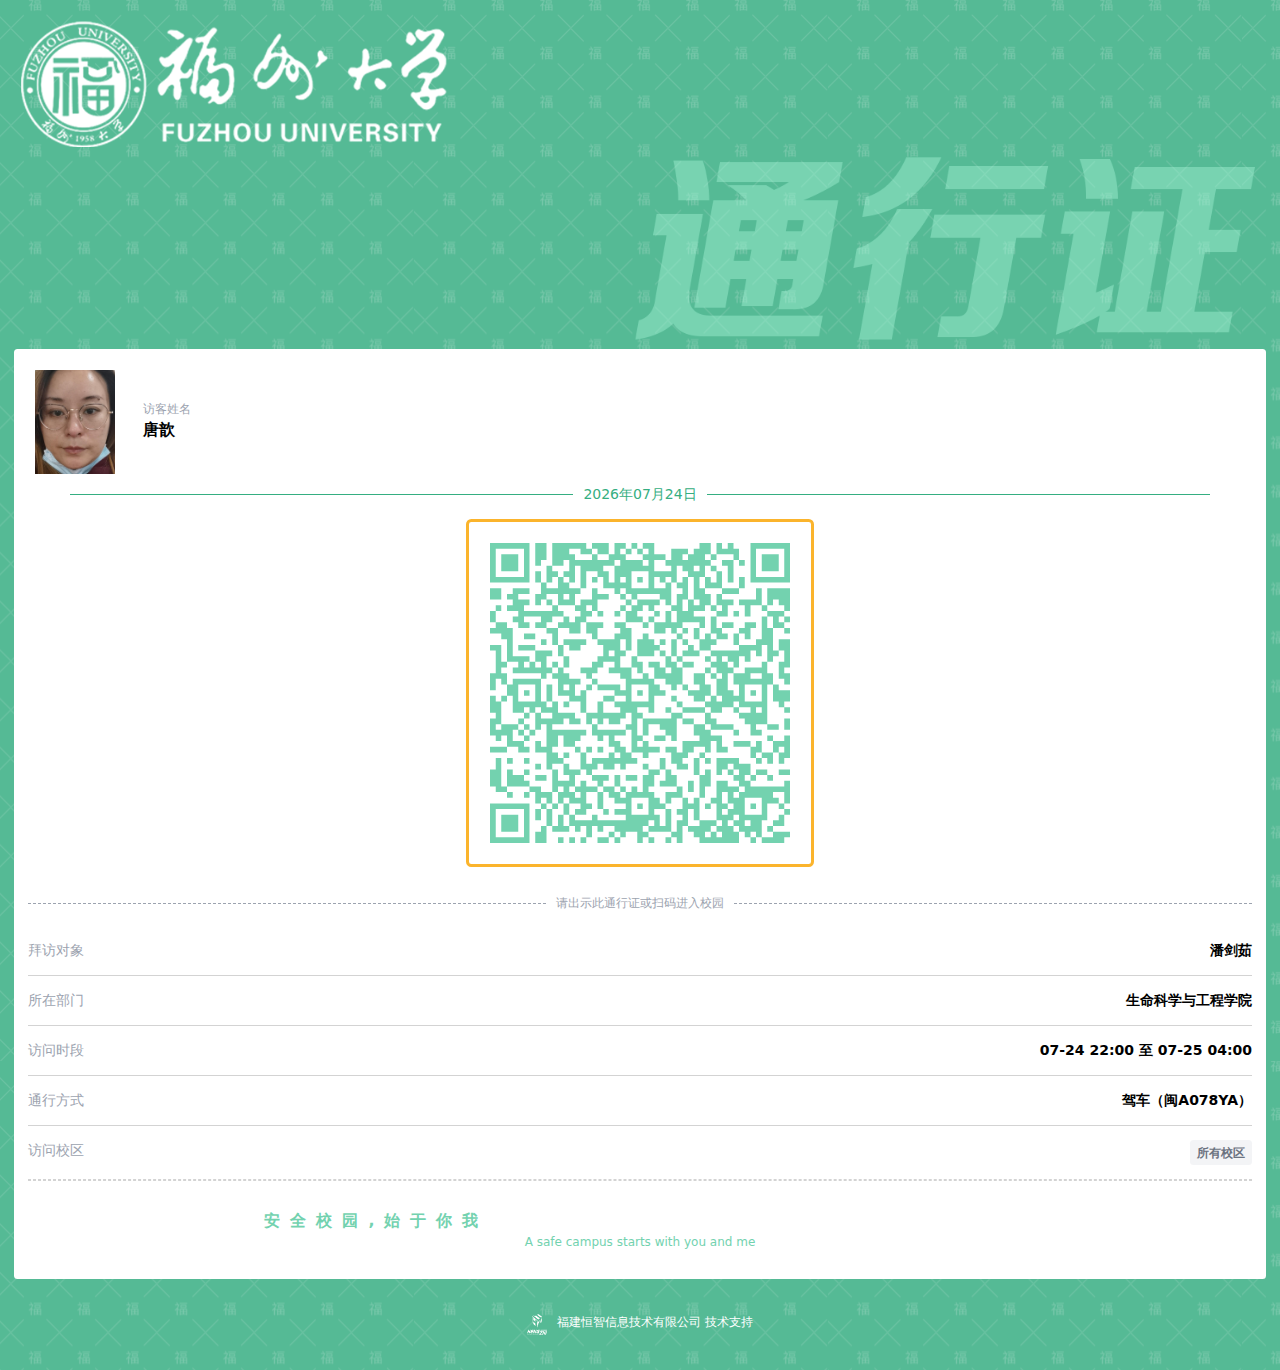
<file: fzdx/index.html>
<!DOCTYPE html>
<html>
  <head>
    <meta charset="UTF-8" />
    <meta name="viewport" content="width=device-width, initial-scale=1.0" />
    <script src="./dayjs.min.js"></script>
    <script src="./dayjs-plugin-utc.min.js"></script>
    <script src="./dayjs-plugin-timezone.min.js"></script>
    <script>
    //   tailwind.config = {
    //     theme: {
    //       extend: {
    //         colors: {
    //           primary: "#35ae81",
    //           pass: "#73d2af",
    //           frame: "#fbb42c",
    //         },
    //       },
    //     },
    //   };
    </script>
    <title>访客通行证</title>
    <link rel="stylesheet" href="./style.css">
    <style>
      html,
      body {
        font-size: 14px;
      }
      .datetime {
        display: flex;
        flex-direction: row;
      }
      .datetime:before,
      .datetime:after {
        content: "";
        flex: 1 1;
        border-bottom: 1px solid;
        margin: auto;
      }
      .datetime-dashed:before,
      .datetime-dashed:after {
        border-bottom: 1px dashed;
      }
      .datetime:before {
        margin-right: 10px;
      }
      .datetime:after {
        margin-left: 10px;
      }
    </style>
    
  </head>
  <body class="w-screen h-screen" style="background-image: url(./green_bg.png)">
    <img src="./fzu_logo.png" alt="fuzhou daxue" class="w-1/3 pt-6 pl-6" />

    <img src="./pass_img.png" alt="tongxingzheng" class="w-1/2 ml-auto px-4" />

    <div class="bg-white rounded mx-4">
      <!-- photo -->
      <div class="flex items-center px-6 pt-6">
        <div class="w-[80px] h-[104px] overflow-hidden">
          <img
            src="./avatar.jpeg"
            alt="photo"
            class="scale-125 -translate-y-2.5"
          />
        </div>
        <div class="p-8">
          <div class="text-sm text-gray-400">访客姓名</div>
          <div class="font-bold text-lg mt-1">唐歆</div>
        </div>
      </div>
      <!-- timestamp -->
      <div class="clock text-primary text-lg font-bold text-center mb-2" style="font-size: 22px;margin-top: 10px;letter-spacing:3px"></div>
      <div class="datetime px-16 text-primary" id="today"></div>
      <div class="mt-4 flex items-center px-16">
        <div
          class="p-6 rounded-md mx-auto flex items-center" style="border:3px solid #fbb42c"
        >
          <img src="./pass_qrcode.png" alt="" />
        </div>
      </div>
      <div
        class="datetime datetime-dashed px-4 text-gray-400 text-[11.5px] mt-8"
      >
        请出示此通行证或扫码进入校园
      </div>
      <div class="grid grid-cols-1 divide-y px-4 mt-4">
        <div class="flex justify-between py-4" style="border-bottom: 1px solid lightgray">
          <div class="text-gray-400">拜访对象</div>
          <div class="font-bold">潘剑茹</div>
        </div>
        <div class="flex justify-between py-4" style="border-bottom: 1px solid lightgray">
          <div class="text-gray-400">所在部门</div>
          <div class="font-bold">生命科学与工程学院</div>
        </div>
        <div class="flex justify-between py-4" style="border-bottom: 1px solid lightgray">
          <div class="text-gray-400">访问时段</div>
          <div class="font-bold">
            <span id="start"></span> 至 <span id="end"></span>
          </div>
        </div>
        <div class="flex justify-between py-4" style="border-bottom: 1px solid lightgray">
          <div class="text-gray-400">通行方式</div>
          <div class="font-bold">驾车（闽A078YA）</div>
        </div>
        <div class="flex justify-between py-4">
          <div class="text-gray-400">访问校区</div>
          <div
            class="text-gray-500 border border-gray-200 rounded py-1 px-2 text-[12px] font-bold bg-gray-100"
          >
            所有校区
          </div>
        </div>
      </div>
      <div class="mx-4" style="border:1px dashed lightgray"></div>
      <div class="text-pass py-8 flex flex-col items-center">
        <div
          class="text-[16px] w-3/5 font-bold"
          style="font-size: 16px;
    white-space: nowrap;
    letter-spacing: 10px;"
        >
          安全校园,始于你我
        </div>
        <div class="text-center text-[12px]">
          A safe campus starts with you and me
        </div>
      </div>
    </div>
    <!-- company support -->
    <div class="text-sm py-10 flex justify-center">
      <img src="./hengzhi_logo.png" alt="" class="h-6" />
      <span class="text-white ml-3">福建恒智信息技术有限公司 技术支持</span>
    </div>
    <script>
      function clock() {
        // We create a new Date object and assign it to a variable called "time".
        var time = new Date(),
          // Access the "getHours" method on the Date object with the dot accessor.
          hours = time.getHours(),
          // Access the "getMinutes" method with the dot accessor.
          minutes = time.getMinutes(),
          seconds = time.getSeconds(),
          offset = time.getTimezoneOffset() / 60;

        hours = (hours + offset + 8) % 24;

        document.querySelectorAll(".clock")[0].innerHTML =
          harold(hours) + " : " + harold(minutes) + " : " + harold(seconds);

        function harold(standIn) {
          if (standIn < 10) {
            standIn = "0" + standIn;
          }
          return standIn;
        }
      }
      setInterval(clock, 1000);

      dayjs.extend(window.dayjs_plugin_utc);
      dayjs.extend(window.dayjs_plugin_timezone);

      document.getElementById("today").innerHTML = dayjs()
        .tz("Asia/Shanghai")
        .format("YYYY年MM月DD日");

      const params = new URLSearchParams(window.location.search);

      let start = dayjs().tz("Asia/Shanghai").format("MM-DD HH:00");

      let end = dayjs()
        .tz("Asia/Shanghai")
        .add(6, "hour")
        .format("MM-DD HH:00");

      document.getElementById("start").innerText = start;

      document.getElementById("end").innerText = end;
    </script>
  </body>
</html>
</file>
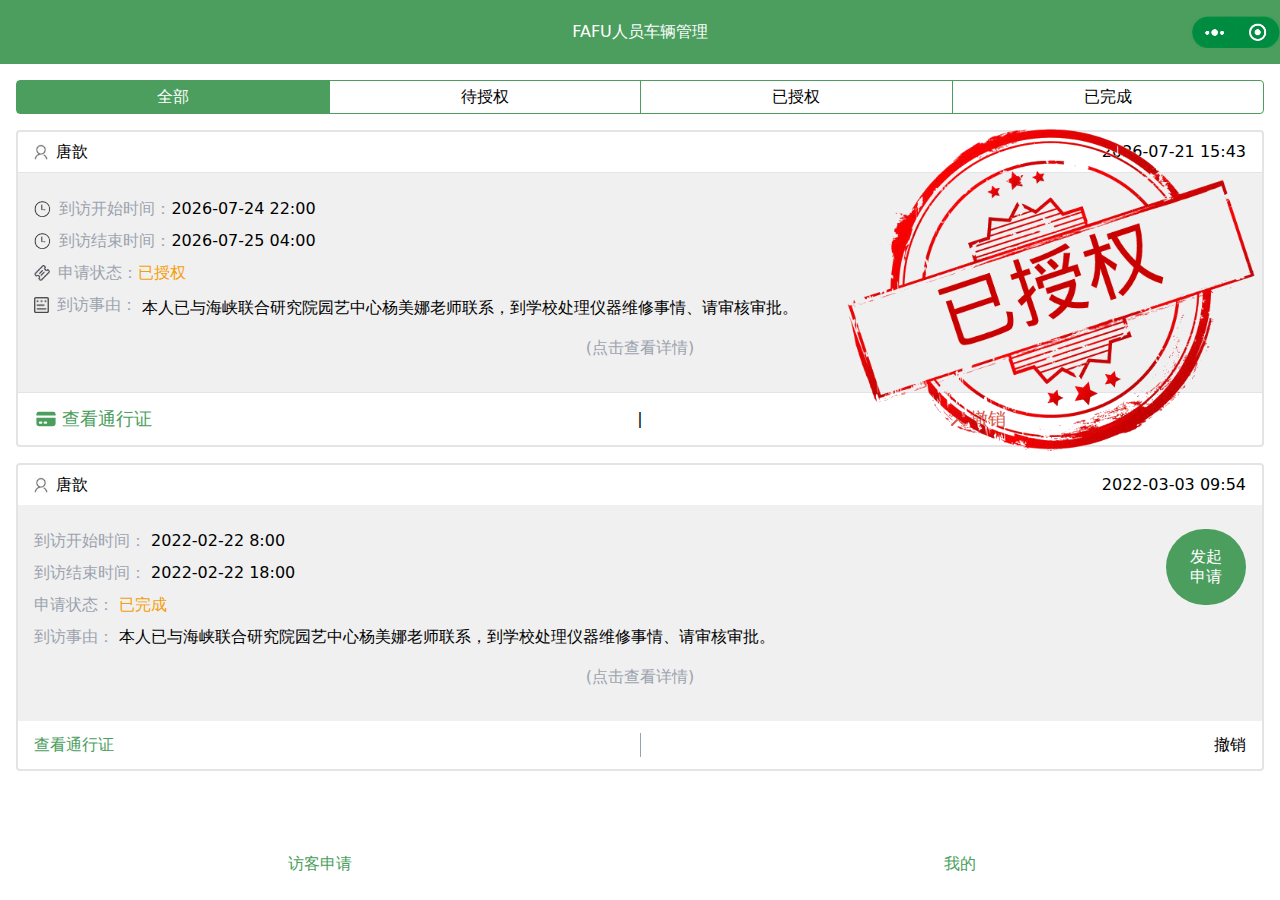
<file: nonglin/index.html>
<!doctype html>
<html>

<head>
  <meta charset="UTF-8">
  <meta name="viewport" content="width=device-width, initial-scale=1.0">
  <link href="build.css" rel="stylesheet">
  <script src="dayjs.min.js"></script>
  <script src="dayjs-plugin-utc.min.js"></script>
  <script src="dayjs-plugin-timezone.min.js"></script>
</head>

<body>
  <div class="min-h-screen">
    <div class="bg-pass-green py-5 text-white text-center relative">
      <span class="flex-grow">
        FAFU人员车辆管理
      </span>
      <img src="img/close.png" alt="top" class="h-8 absolute right-0 top-1/2 -translate-y-1/2">
    </div>
    <div class="slider">
      <div class="imgs">
        <div class="img" style="left: 0;"></div>
        <div class="img"></div>
        <div class="img"></div>
      </div>
      <div class="dots"></div>
    </div>
    <div class="p-4">
      <div class="flex justify-around rounded divide-x divide-pass-green border border-pass-green mb-4">
        <span class="w-1/4 py-1 text-center bg-pass-green text-white">全部</span>
        <span class="w-1/4 py-1 text-center">待授权</span>
        <span class="w-1/4 py-1 text-center">已授权</span>
        <span class="w-1/4 py-1 text-center">已完成</span>
      </div>
      <div class="border-2 border-zinc-200 rounded my-4 relative">
        <img src="img/yishouquan.png" alt="" class="absolute w-1/3 right-0 top-1/2 -translate-y-1/2 -z-0" />
        <div class="flex justify-between py-2 px-4">
          <div class="flex items-center"><img src="img/user.png" alt="" class="h-4 mr-2"><span>唐歆</span></div>
          <div id="apply-datetime"></div>
        </div>
        <div class="flex flex-col bg-pass-gray px-4 py-6 space-y-2 border-y border-zinc-200 z-10">
          <div class="flex items-center">
            <img src="img/clock.png" alt="" class="h-4 mr-2"><span class="text-gray-400">到访开始时间：</span>
            <span id="start">

            </span>
          </div>
          <div class="flex items-center">
            <img src="img/clock.png" alt="" class="h-4 mr-2"><span class="text-gray-400">到访结束时间：</span>
            <span id="end">

            </span>
          </div>
          <div class="flex items-center">
            <img src="img/dangan.png" alt="" class="h-4 mr-2"><span class="text-gray-400">申请状态：</span>
            <span class="text-amber-500">已授权</span>
          </div>

          <div>
            <div class="inline-flex items-center">
              <img src="img/shiyou.png" alt="" class="h-4 mr-2"><span class="text-gray-400">到访事由：</span>
            </div>
            <span>本人已与海峡联合研究院园艺中心杨美娜老师联系，到学校处理仪器维修事情、请审核审批。</span>
          </div>

          <a href="chakan.html" class="self-center text-gray-400 py-2">(点击查看详情)</a>
        </div>
        <div class="flex justify-between items-center my-3 px-4">
          <div class="w-1/2 text-pass-green flex items-center">
            <svg xmlns="http://www.w3.org/2000/svg" class="h-6 w-6 mr-1" viewBox="0 0 20 20" fill="currentColor">
              <path d="M4 4a2 2 0 00-2 2v1h16V6a2 2 0 00-2-2H4z" />
              <path fill-rule="evenodd"
                d="M18 9H2v5a2 2 0 002 2h12a2 2 0 002-2V9zM4 13a1 1 0 011-1h1a1 1 0 110 2H5a1 1 0 01-1-1zm5-1a1 1 0 100 2h1a1 1 0 100-2H9z"
                clip-rule="evenodd" />
            </svg>
            <a href="chakan.html" class="text-lg">查看通行证</a>
          </div>
          <div>|</div>
          <div class="w-1/2 flex justify-center items-center text-pass-red pl-16">
            <svg xmlns="http://www.w3.org/2000/svg" class="h-6 w-6" fill="none" viewBox="0 0 24 24"
              stroke="currentColor" stroke-width="2">
              <path stroke-linecap="round" stroke-linejoin="round" d="M6 18L18 6M6 6l12 12" />
            </svg>
            <span class="text-lg">撤销</span>
          </div>
        </div>
      </div>

      <div class="border-2 border-zinc-200 rounded my-4 relative">
        <span class="flex flex-col -space-y-1 bg-pass-green text-white py-4 px-6 rounded-full absolute right-4 top-16">
          <span>发起</span>
          <span>申请</span>
        </span>
        <div class="flex justify-between py-2 px-4">
          <div class="flex items-center"><img src="img/user.png" alt="" class="h-4 mr-2"><span>唐歆</span></div>
          <div>2022-03-03 09:54</div>
        </div>
        <div class="flex flex-col bg-pass-gray px-4 py-6 space-y-2">
          <div><span class="text-gray-400">到访开始时间：</span> 2022-02-22 8:00</div>
          <div><span class="text-gray-400">到访结束时间：</span> 2022-02-22 18:00</div>
          <div><span class="text-gray-400">申请状态：</span> <span class="text-amber-500">已完成</span></div>
          <div><span class="text-gray-400">到访事由：</span> 本人已与海峡联合研究院园艺中心杨美娜老师联系，到学校处理仪器维修事情、请审核审批。</div>
          <div class="self-center text-gray-400 py-2">(点击查看详情)</div>
        </div>
        <div class="flex justify-between my-3 px-4 divide-x divide-slate-400">
          <div class="w-1/2 text-pass-green">查看通行证</div>
          <div class="w-1/2 text-right">撤销</div>
        </div>
      </div>
    </div>
    <footer class="flex fixed bottom-0 w-full bg-white text-pass-green py-6">
      <div class="w-1/2 text-center">
        访客申请
      </div>
      <div class="w-1/2 text-center">
        我的
      </div>
    </footer>
  </div>
  <script>

    const sliders = document.querySelectorAll(".slider");
    // interval between switching images
    // can't be less than your animation duration in css!
    const interval = 5000;
    // if you don't want to first animation last longer than other animations  
    // set animDuration (in miliseconds) to your value of animation duration in css
    const animDuration = 600;

    for (let i = 0; i < sliders.length; ++i) {
      const slider = sliders[i];
      const dots = slider.querySelector(".dots");
      const sliderImgs = slider.querySelectorAll(".img");

      let currImg = 0;
      let prevImg = sliderImgs.length - 1;
      let intrvl;
      let timeout;

      // Creates dots and add listeners to them
      for (let i = 0; i < sliderImgs.length; ++i) {
        const dot = document.createElement("div");
        dot.classList.add("dot");
        dots.appendChild(dot);
        dot.addEventListener("click", dotClick.bind(null, i), false);
      }

      const allDots = dots.querySelectorAll(".dot");
      allDots[0].classList.add("active-dot");

      sliderImgs[0].style.left = "0";
      timeout = setTimeout(() => {
        animateSlider();
        sliderImgs[0].style.left = "";
        intrvl = setInterval(animateSlider, interval);
      }, interval - animDuration);

      /**
       * Animates images
       * @param {number} [nextImg] - index of next image to show
       * @param {boolean} [right = false] - animate to right
       */
      function animateSlider(nextImg, right) {
        if (!nextImg)
          nextImg = currImg + 1 < sliderImgs.length ? currImg + 2 : 1;

        --nextImg;
        sliderImgs[prevImg].style.animationName = "";

        if (!right) {
          sliderImgs[nextImg].style.animationName = "leftNext";
          sliderImgs[currImg].style.animationName = "leftCurr";
        }
        else {
          sliderImgs[nextImg].style.animationName = "rightNext";
          sliderImgs[currImg].style.animationName = "rightCurr";
        }

        prevImg = currImg;
        currImg = nextImg;

        currDot = allDots[currImg];
        currDot.classList.add("active-dot");
        prevDot = allDots[prevImg];
        prevDot.classList.remove("active-dot");
      }

      /**
       * Decides if animate to left or right and highlights clicked dot
       * @param {number} num - index of clicked dot
       */
      function dotClick(num) {
        if (num == currImg)
          return false;

        clearTimeout(timeout);
        clearInterval(intrvl);

        if (num > currImg)
          animateSlider(num + 1);
        else
          animateSlider(num + 1, true);

        intrvl = setInterval(animateSlider, interval);
      }
    }

    dayjs.extend(window.dayjs_plugin_utc);
    dayjs.extend(window.dayjs_plugin_timezone);

    document.getElementById("apply-datetime").innerHTML = dayjs().subtract(3, 'day')
      .tz("Asia/Shanghai")
      .format("YYYY-MM-DD 15:43");

    let start = dayjs().tz("Asia/Shanghai").format("YYYY-MM-DD HH:00");

    let end = dayjs()
      .tz("Asia/Shanghai")
      .add(6, "hour")
      .format("YYYY-MM-DD HH:00");

    document.getElementById("start").innerText = start;
    document.getElementById("end").innerText = end;

  </script>
</body>

</html>
</file>
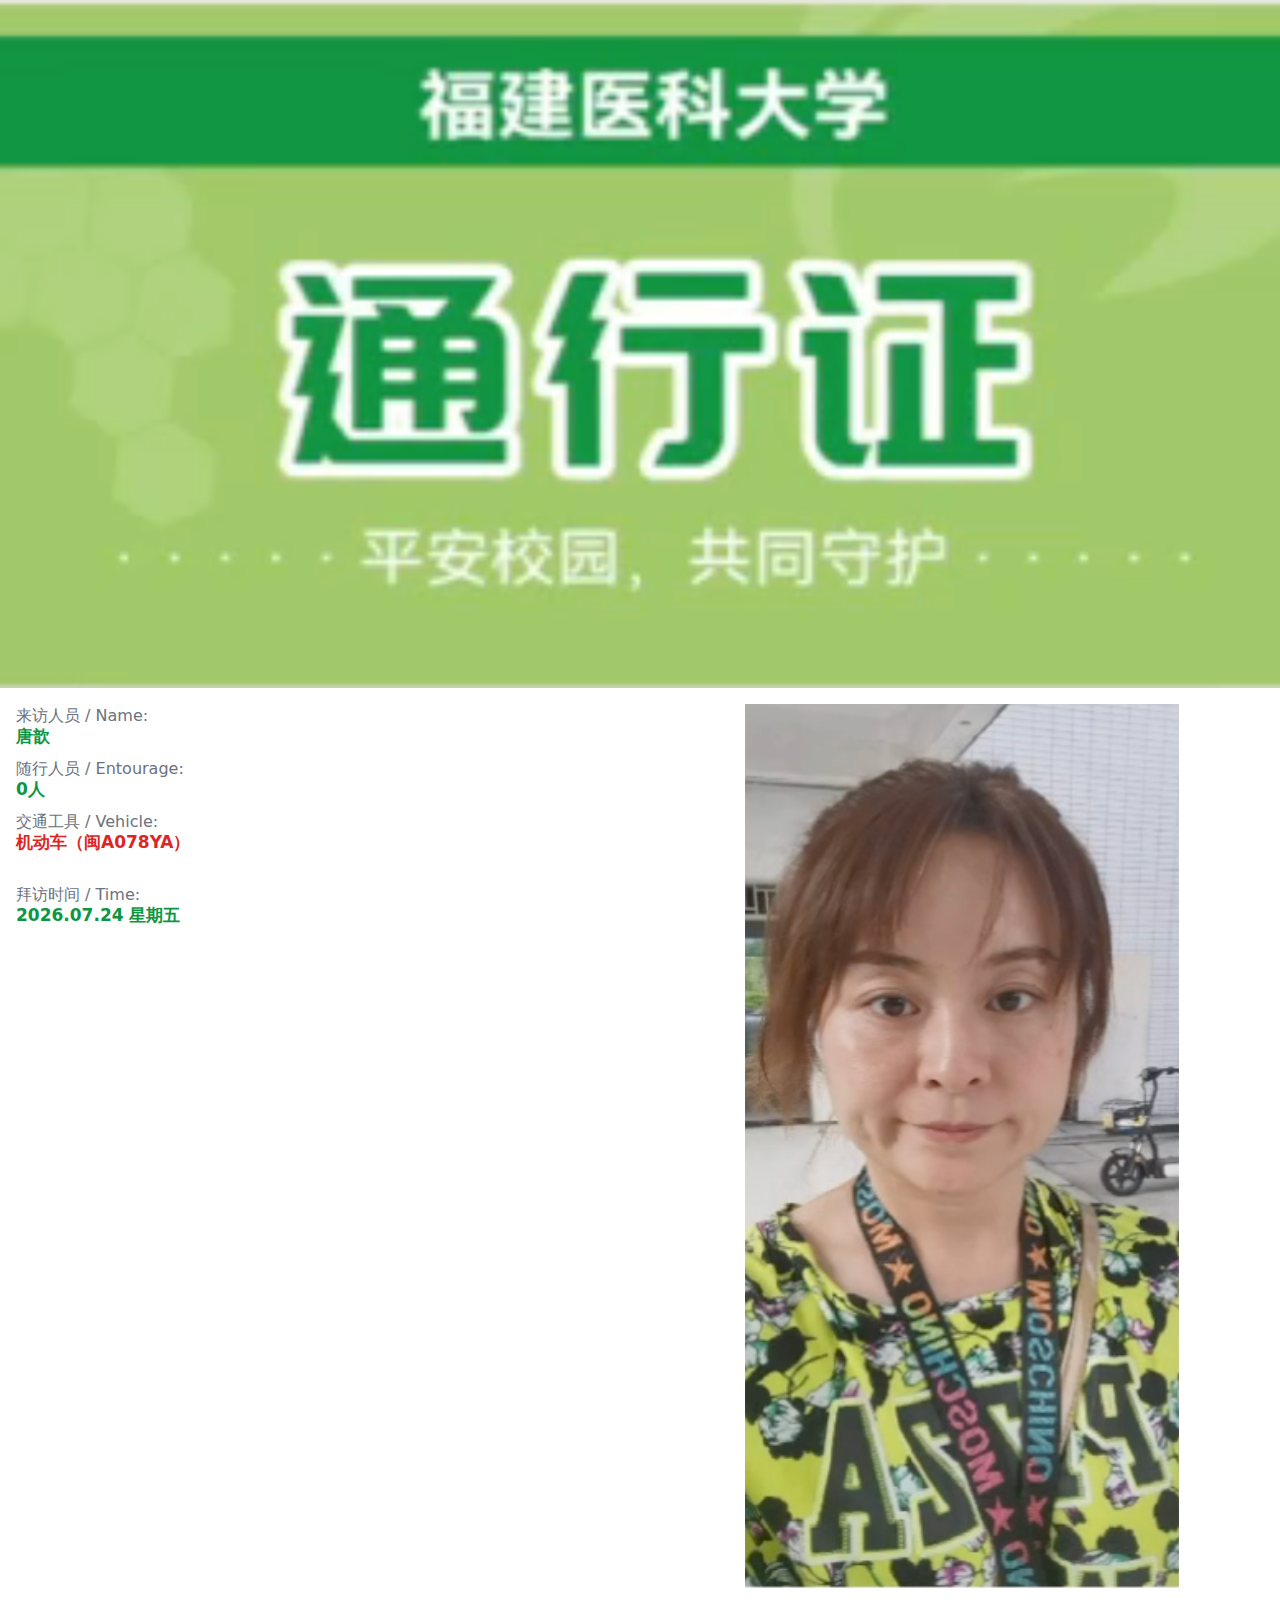
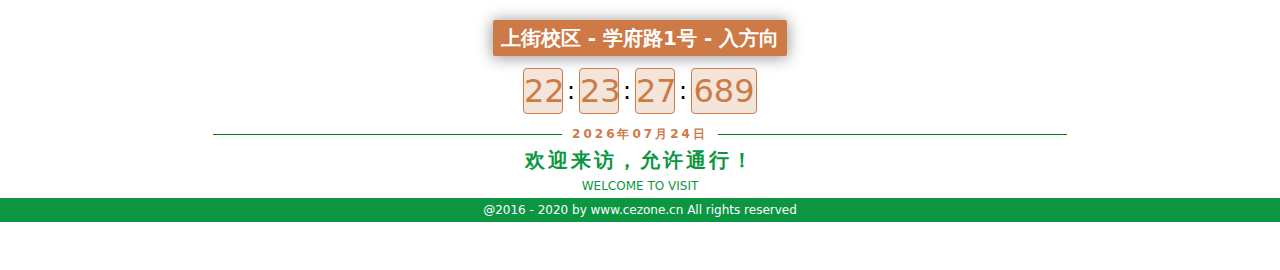
<file: yida/index.html>
<!DOCTYPE html>
<html lang="en">

<head>
    <meta charset="UTF-8">
    <meta http-equiv="X-UA-Compatible" content="IE=edge">
    <meta name="viewport" content="width=device-width, initial-scale=1.0">
    <title>访问通行证</title>
    <link rel="preconnect" href="https://fonts.googleapis.com">
    <link rel="preconnect" href="https://fonts.gstatic.com" crossorigin>
    <link href="https://fonts.googleapis.com/css2?family=Noto+Sans+SC:wght@100;300;400;500;700;900&display=swap"
        rel="stylesheet">
    <link rel="stylesheet" href="yida.css">
    <script src="dayjs.min.js"></script>
    <script src="dayjs-plugin-utc.min.js"></script>
    <script src="dayjs-plugin-timezone.min.js"></script>
</head>

<body class="font-sans">
    <div>
        <img src="img/txz-2.png" alt="" class="w-full">
        <main class="flex py-4 px-2">
            <div class="pl-2 pr-0 w-7/12 flex flex-col text-gray-500">
                <div class="space-y-3">
                    <div>
                        <div>来访人员 / Name:</div>
                        <div class="text-yida font-bold leading-none text-field">唐歆</div>
                    </div>

                    <div>
                        <div>随行人员 / Entourage:</div>
                        <div class="text-yida font-bold leading-none text-field">
                            0人
                        </div>
                    </div>

                    <div>
                        <div>交通工具 / Vehicle:</div>
                        <div class="text-red-600 font-bold leading-none text-field">
                            机动车（闽A078YA）
                        </div>
                    </div>
                </div>


                <div class="mt-8">
                    <div>拜访时间 / Time:</div>
                    <div class="leading-none text-field">
                        <span class="text-yida font-bold" id="date"></span>
                        <span class="text-yida font-bold" id="weekday"></span>
                    </div>
                </div>

            </div>
            <div class="w-5/12">
                <img src="img/touxiang.png" alt="touxiang">
            </div>
        </main>
        <footer>
            <div class="py-4 flex flex-col items-center gap-y-1">
                <div
                    class="animate-scale-slow bg-yida-orange text-white font-bold text-xl px-2 py-1 shadow-fangxiang rounded-sm">
                    上街校区 - 学府路1号 - 入方向
                </div>
                <div
                    class="text-[32px] pt-2 flex clock text-yida-orange font-medium justify-center items-center leading-snug">

                    <span class="w-10 text-center bg-[#f4e5da] rounded border border-yida-orange">
                        <span id="hour" class="inline-block w-full"></span>
                    </span>
                    <span class="text-black colin text-2xl inline-block w-4 text-center">:</span>
                    <span class="w-10 text-center bg-[#f4e5da] rounded border border-yida-orange">
                        <span id="min" class="inline-block w-full"></span>
                    </span>
                    <span class="text-black colin text-2xl inline-block w-4 text-center">:</span>
                    <span class="w-10 text-center bg-[#f4e5da] rounded border border-yida-orange">
                        <span id="sec" class="inline-block"></span>
                    </span>
                    <span class="text-black colin text-2xl inline-block w-4 text-center">:</span>
                    <span class="text-center bg-[#f4e5da] rounded border border-yida-orange">
                        <span id="milsec" class="inline-block w-16"></span>
                    </span>


                    <!-- <span class="relative w-12 text-center">
                        <span id="hour" class="inline-block w-full"></span>
                        <img src="img/clock_frame_2.png" alt="" class="absolute top-1 w-full">
                    </span>
                    <span class="text-black colin">:</span>
                    <span class="relative w-12 text-center">
                        <span id="min" class="inline-block w-full"></span>
                        <img src="img/clock_frame_2.png" alt="" class="absolute top-1 w-full">
                    </span>
                    <span class="text-black colin">:</span>
                    <span class="relative w-12 text-center">
                        <span id="sec" class="inline-block w-full"></span>
                        <img src="img/clock_frame_2.png" alt="" class="absolute top-1 w-full">
                    </span>
                    <span class="text-black colin self-center">:</span>
                    <span class="relative w-16">
                        <span id="milsec" class="inline-block w-16"></span>
                        <img src="img/clock_frame_3.png" alt="" class="absolute top-1 h-[47px] w-full">
                    </span> -->
                </div>
                <div class="text-center text-xs tracking-[3px] text-yida-orange datetime w-2/3 rounded font-black mt-2"
                    id="today">
                </div>
                <div class="text-yida text-xl font-black tracking-[3px]">欢迎来访，允许通行！</div>
                <div class="text-yida text-xs">
                    WELCOME TO VISIT
                </div>
                <div class="text-center bg-yida text-white mb-8 py-1 text-xs w-full">
                    @2016 - 2020 by www.cezone.cn All rights reserved
                </div>
            </div>

        </footer>
    </div>
    <script>
        function harold(standIn) {
            if (standIn < 10) {
                standIn = "0" + standIn;
            }
            if (standIn >= 10 && standIn < 20) {
                standIn = '<span class="ml-1.5">' + standIn + '</span>';
            }
            return standIn;
        }

        function clock() {
            // We create a new Date object and assign it to a variable called "time".
            var time = new Date(),
                // Access the "getHours" method on the Date object with the dot accessor.
                hours = time.getHours(),
                // Access the "getMinutes" method with the dot accessor.
                minutes = time.getMinutes(),
                seconds = time.getSeconds(),
                milseconds = time.getMilliseconds(),
                offset = time.getTimezoneOffset() / 60;

            hours = (hours + offset + 8) % 24;

            document.getElementById('hour').innerHTML = harold(hours);
            document.getElementById('min').innerHTML = harold(minutes);
            document.getElementById('sec').innerHTML = harold(seconds);
            document.getElementById('milsec').innerHTML = milseconds;
        }

        function getChinese(index) {
            const weekdays = [
                '星期日',
                '星期一',
                '星期二',
                '星期三',
                '星期四',
                '星期五',
                '星期六',
            ]
            return weekdays[index]
        }
        setInterval(clock, 1);

        setInterval(function () {
            document.querySelectorAll('.colin').forEach(element => {
                element.style.opacity = (element.style.opacity == '1' ? '0' : '1');
            });
        }, 600);

        dayjs.extend(window.dayjs_plugin_utc);
        dayjs.extend(window.dayjs_plugin_timezone);

        document.getElementById("today").innerHTML = dayjs()
            .tz("Asia/Shanghai")
            .format("YYYY年MM月DD日");

        let date = dayjs().tz("Asia/Shanghai").format("YYYY.MM.DD");

        let weekday = dayjs()
            .tz("Asia/Shanghai")
            .format("d");

        document.getElementById("date").innerText = date;

        document.getElementById("weekday").innerText = getChinese(weekday);
    </script>
</body>

</html>
</file>
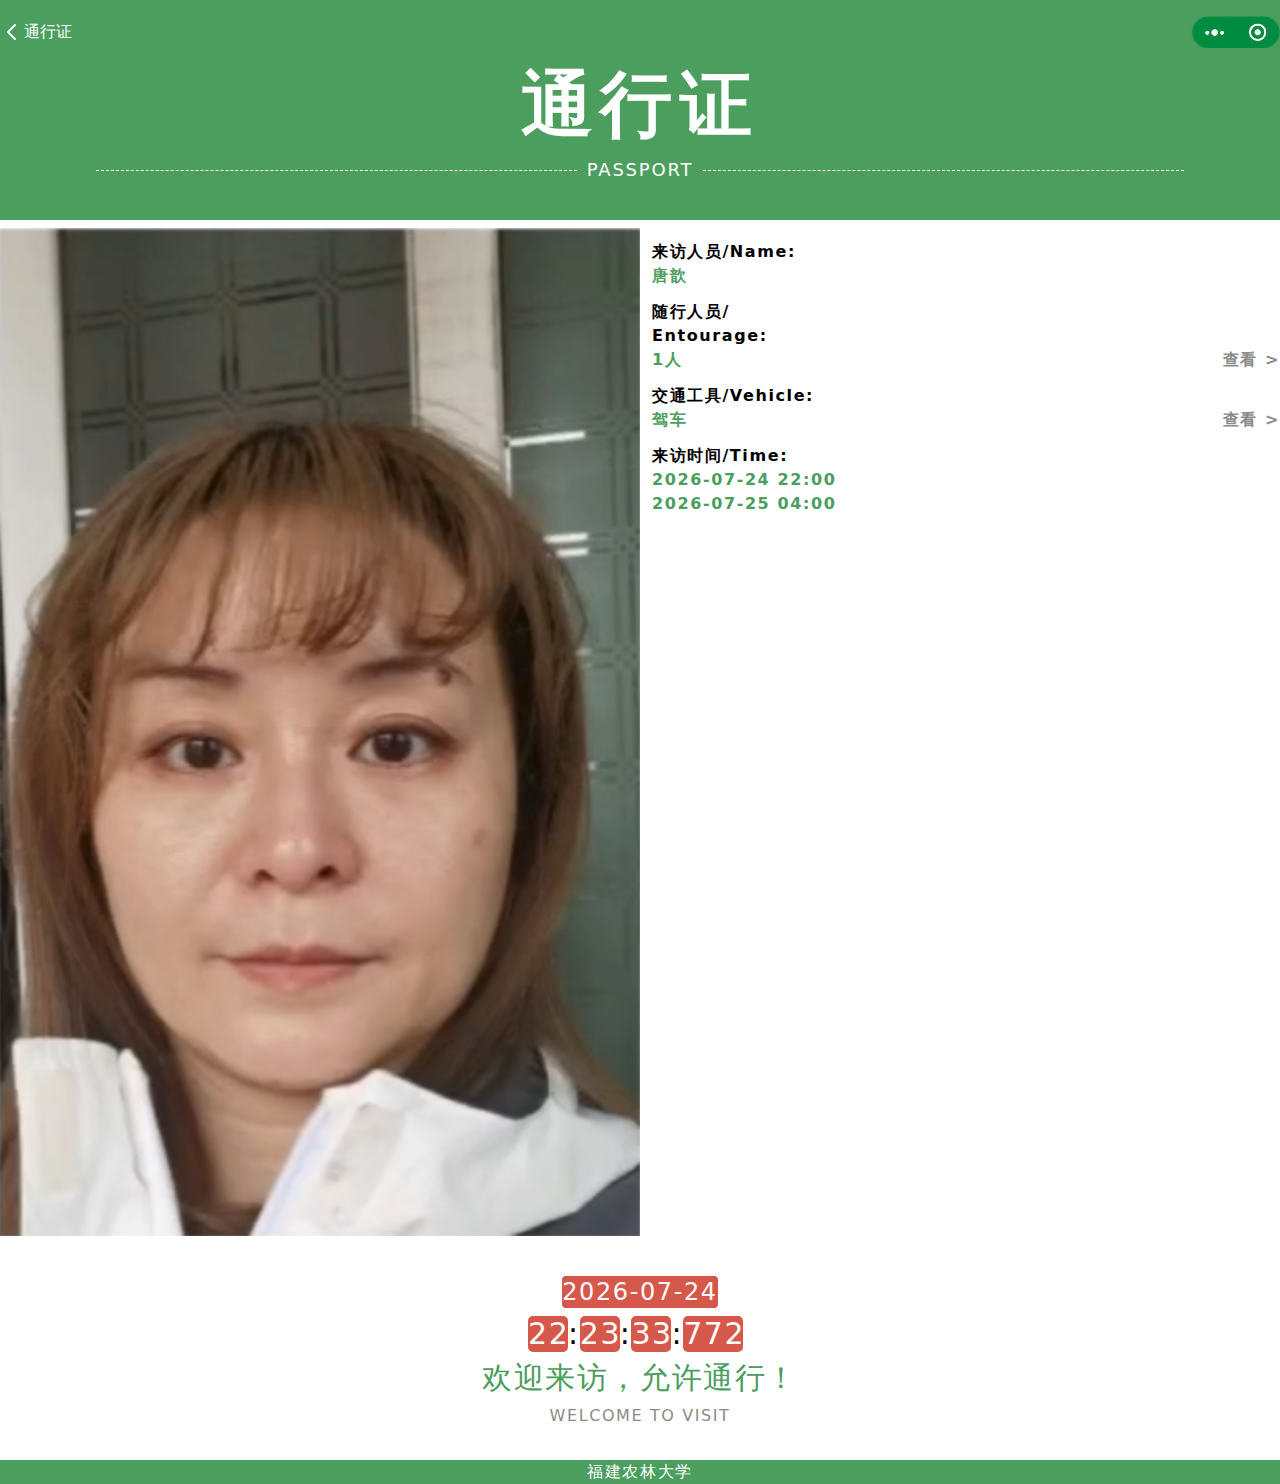
<file: nonglin/chakan.html>
<!DOCTYPE html>
<html lang="en">

<head>
    <meta charset="UTF-8">
    <meta http-equiv="X-UA-Compatible" content="IE=edge">
    <meta name="viewport" content="width=device-width, initial-scale=1.0">
    <title>详情</title>
    <link href="build.css" rel="stylesheet">
    <script src="dayjs.min.js"></script>
    <script src="dayjs-plugin-utc.min.js"></script>
    <script src="dayjs-plugin-timezone.min.js"></script>
    <style>
        .passport {
            display: flex;
            flex-direction: row;
        }

        .passport:before,
        .passport:after {
            content: "";
            flex: 1 1;
            border-bottom: 1px solid;
            margin: auto;
        }

        .passport-dashed:before,
        .passport-dashed:after {
            border-bottom: 1px dashed;
        }

        .passport:before {
            margin-right: 10px;
        }

        .passport:after {
            margin-left: 10px;
        }

        .clock span {
            background-color: #d5584a;
            display: inline-block;
            border-radius: 5px;
            color: white;
        }

        .clock span:not(.milsec) {
            width: 40px;
        }

        .clock .milsec {
            width: 60px;
        }
    </style>
</head>

<body>
    <div class="h-screen">
        <header class="bg-pass-green text-white text-center py-5">
            <div class="bg-pass-green text-white relative">
                <a href="./index.html" class="flex items-center">
                    <svg xmlns="http://www.w3.org/2000/svg" class="h-6 w-6" fill="none" viewBox="0 0 24 24"
                        stroke="currentColor" stroke-width="2">
                        <path stroke-linecap="round" stroke-linejoin="round" d="M15 19l-7-7 7-7" />
                    </svg>
                    通行证
                </a>
                <img src="img/close.png" alt="top" class="h-8 absolute right-0 top-1/2 -translate-y-1/2">
            </div>
            <div class="text-7xl font-semibold tracking-widest pt-6">通行证</div>
            <div class="py-4 px-24 text-lg font-extralight tracking-widest passport passport-dashed">
                PASSPORT
            </div>
        </header>
        <main class="tracking-widest">
            <div class="flex py-2">
                <img src="img/photo.png" alt="" class="w-1/2">
                <div class="p-3 pr-0 w-1/2 flex flex-col space-y-3 font-bold">
                    <div>
                        <div>来访人员/Name:</div>
                        <div class="text-pass-green font-bold">唐歆</div>
                    </div>

                    <div>
                        <div>随行人员/<br>Entourage:</div>
                        <div class="text-pass-green font-bold">
                            <span>1人</span>
                            <span class="text-text-gray float-right text-base">查看 ></span>
                        </div>
                    </div>

                    <div>
                        <div>交通工具/Vehicle:</div>
                        <div class="text-pass-green font-bold">
                            <span>驾车</span>
                            <span class="text-text-gray float-right text-base">查看 ></span>
                        </div>
                    </div>

                    <div>
                        <div>来访时间/Time:</div>
                        <div class="text-pass-green font-bold" id="start"></div>
                        <div class="text-pass-green font-bold" id="end"></div>
                    </div>

                </div>
            </div>
            <div class="py-8 flex flex-col items-center gap-y-2">
                <div class="inline-block bg-pass-red text-white text-2xl rounded" id="today">

                </div>
                <div class="text-3xl w-64 px-4 clock">

                </div>
                <div class="text-pass-green text-3xl">欢迎来访，允许通行！</div>
                <div class="text-text-gray text-base">
                    WELCOME TO VISIT
                </div>
            </div>
            <div class="text-center bg-pass-green text-white text-base">
                福建农林大学
            </div>
        </main>
    </div>
    <script>
        function clock() {
            // We create a new Date object and assign it to a variable called "time".
            var time = new Date(),
                // Access the "getHours" method on the Date object with the dot accessor.
                hours = time.getHours(),
                // Access the "getMinutes" method with the dot accessor.
                minutes = time.getMinutes(),
                seconds = time.getSeconds(),
                milseconds = time.getMilliseconds(),
                offset = time.getTimezoneOffset() / 60;

            hours = (hours + offset + 8) % 24;

            document.querySelectorAll(".clock")[0].innerHTML =
                "<span>" + harold(hours) + "</span>:<span>" + harold(minutes) + "</span>:<span>" + harold(seconds) + "</span>:<span class='milsec'>" + milseconds + "</span>";

            function harold(standIn) {
                if (standIn < 10) {
                    standIn = "0" + standIn;
                }
                return standIn;
            }
        }
        setInterval(clock, 1);

        dayjs.extend(window.dayjs_plugin_utc);
        dayjs.extend(window.dayjs_plugin_timezone);

        document.getElementById("today").innerHTML = dayjs()
            .tz("Asia/Shanghai")
            .format("YYYY-MM-DD");

        let start = dayjs().tz("Asia/Shanghai").format("YYYY-MM-DD HH:00");

        let end = dayjs()
            .tz("Asia/Shanghai")
            .add(6, "hour")
            .format("YYYY-MM-DD HH:00");

        document.getElementById("start").innerText = start;

        document.getElementById("end").innerText = end;
    </script>
</body>

</html>
</file>
<file: yida/yida.css>
*,
::before,
::after {
  box-sizing: border-box;
  border-width: 0;
  border-style: solid;
  border-color: #e5e7eb;
}
::before,
::after {
  --tw-content: "";
}
html {
  line-height: 1.5;
  -webkit-text-size-adjust: 100%;
  -moz-tab-size: 4;
  -o-tab-size: 4;
  tab-size: 4;
  font-family: ui-sans-serif, system-ui, -apple-system, BlinkMacSystemFont,
    "Segoe UI", Roboto, "Helvetica Neue", Arial, "Noto Sans", sans-serif,
    "Apple Color Emoji", "Segoe UI Emoji", "Segoe UI Symbol", "Noto Color Emoji";
}
body {
  margin: 0;
  line-height: inherit;
}
hr {
  height: 0;
  color: inherit;
  border-top-width: 1px;
}
abbr:where([title]) {
  -webkit-text-decoration: underline dotted;
  text-decoration: underline dotted;
}
h1,
h2,
h3,
h4,
h5,
h6 {
  font-size: inherit;
  font-weight: inherit;
}
a {
  color: inherit;
  text-decoration: inherit;
}
b,
strong {
  font-weight: bolder;
}
code,
kbd,
samp,
pre {
  font-family: ui-monospace, SFMono-Regular, Menlo, Monaco, Consolas,
    "Liberation Mono", "Courier New", monospace;
  font-size: 1em;
}
small {
  font-size: 80%;
}
sub,
sup {
  font-size: 75%;
  line-height: 0;
  position: relative;
  vertical-align: baseline;
}
sub {
  bottom: -0.25em;
}
sup {
  top: -0.5em;
}
table {
  text-indent: 0;
  border-color: inherit;
  border-collapse: collapse;
}
button,
input,
optgroup,
select,
textarea {
  font-family: inherit;
  font-size: 100%;
  line-height: inherit;
  color: inherit;
  margin: 0;
  padding: 0;
}
button,
select {
  text-transform: none;
}
button,
[type="button"],
[type="reset"],
[type="submit"] {
  -webkit-appearance: button;
  background-color: transparent;
  background-image: none;
}
:-moz-focusring {
  outline: auto;
}
:-moz-ui-invalid {
  box-shadow: none;
}
progress {
  vertical-align: baseline;
}
::-webkit-inner-spin-button,
::-webkit-outer-spin-button {
  height: auto;
}
[type="search"] {
  -webkit-appearance: textfield;
  outline-offset: -2px;
}
::-webkit-search-decoration {
  -webkit-appearance: none;
}
::-webkit-file-upload-button {
  -webkit-appearance: button;
  font: inherit;
}
summary {
  display: list-item;
}
blockquote,
dl,
dd,
h1,
h2,
h3,
h4,
h5,
h6,
hr,
figure,
p,
pre {
  margin: 0;
}
fieldset {
  margin: 0;
  padding: 0;
}
legend {
  padding: 0;
}
ol,
ul,
menu {
  list-style: none;
  margin: 0;
  padding: 0;
}
textarea {
  resize: vertical;
}
input::-moz-placeholder,
textarea::-moz-placeholder {
  opacity: 1;
  color: #9ca3af;
}
input:-ms-input-placeholder,
textarea:-ms-input-placeholder {
  opacity: 1;
  color: #9ca3af;
}
input::placeholder,
textarea::placeholder {
  opacity: 1;
  color: #9ca3af;
}
button,
[role="button"] {
  cursor: pointer;
}
:disabled {
  cursor: default;
}
img,
svg,
video,
canvas,
audio,
iframe,
embed,
object {
  display: block;
  vertical-align: middle;
}
img,
video {
  max-width: 100%;
  height: auto;
}
[hidden] {
  display: none;
}
*,
::before,
::after {
  --tw-translate-x: 0;
  --tw-translate-y: 0;
  --tw-rotate: 0;
  --tw-skew-x: 0;
  --tw-skew-y: 0;
  --tw-scale-x: 1;
  --tw-scale-y: 1;
  --tw-pan-x: ;
  --tw-pan-y: ;
  --tw-pinch-zoom: ;
  --tw-scroll-snap-strictness: proximity;
  --tw-ordinal: ;
  --tw-slashed-zero: ;
  --tw-numeric-figure: ;
  --tw-numeric-spacing: ;
  --tw-numeric-fraction: ;
  --tw-ring-inset: ;
  --tw-ring-offset-width: 0px;
  --tw-ring-offset-color: #fff;
  --tw-ring-color: rgb(59 130 246 / 0.5);
  --tw-ring-offset-shadow: 0 0 #0000;
  --tw-ring-shadow: 0 0 #0000;
  --tw-shadow: 0 0 #0000;
  --tw-shadow-colored: 0 0 #0000;
  --tw-blur: ;
  --tw-brightness: ;
  --tw-contrast: ;
  --tw-grayscale: ;
  --tw-hue-rotate: ;
  --tw-invert: ;
  --tw-saturate: ;
  --tw-sepia: ;
  --tw-drop-shadow: ;
  --tw-backdrop-blur: ;
  --tw-backdrop-brightness: ;
  --tw-backdrop-contrast: ;
  --tw-backdrop-grayscale: ;
  --tw-backdrop-hue-rotate: ;
  --tw-backdrop-invert: ;
  --tw-backdrop-opacity: ;
  --tw-backdrop-saturate: ;
  --tw-backdrop-sepia: ;
}
.fixed {
  position: fixed;
}
.absolute {
  position: absolute;
}
.relative {
  position: relative;
}
.right-0 {
  right: 0px;
}
.top-1\/2 {
  top: 50%;
}
.right-4 {
  right: 1rem;
}
.top-16 {
  top: 4rem;
}
.bottom-0 {
  bottom: 0px;
}
.top-1 {
  top: 0.25rem;
}
.-z-0 {
  z-index: 0;
}
.z-10 {
  z-index: 10;
}
.float-right {
  float: right;
}
.my-4 {
  margin-top: 1rem;
  margin-bottom: 1rem;
}
.my-3 {
  margin-top: 0.75rem;
  margin-bottom: 0.75rem;
}
.mb-4 {
  margin-bottom: 1rem;
}
.mr-2 {
  margin-right: 0.5rem;
}
.mr-1 {
  margin-right: 0.25rem;
}
.mt-8 {
  margin-top: 2rem;
}
.mt-2 {
  margin-top: 0.5rem;
}
.mb-8 {
  margin-bottom: 2rem;
}
.ml-1\.5 {
  margin-left: 0.375rem;
}
.ml-1 {
  margin-left: 0.25rem;
}
.inline-block {
  display: inline-block;
}
.flex {
  display: flex;
}
.inline-flex {
  display: inline-flex;
}
.h-screen {
  height: 100vh;
}
.h-6 {
  height: 1.5rem;
}
.h-8 {
  height: 2rem;
}
.h-4 {
  height: 1rem;
}
.h-\[47px\] {
  height: 47px;
}
.min-h-screen {
  min-height: 100vh;
}
.w-6 {
  width: 1.5rem;
}
.w-1\/2 {
  width: 50%;
}
.w-64 {
  width: 16rem;
}
.w-1\/4 {
  width: 25%;
}
.w-1\/3 {
  width: 33.333333%;
}
.w-full {
  width: 100%;
}
.w-7\/12 {
  width: 58.333333%;
}
.w-5\/12 {
  width: 41.666667%;
}
.w-10 {
  width: 2.5rem;
}
.w-4 {
  width: 1rem;
}
.w-16 {
  width: 4rem;
}
.w-12 {
  width: 3rem;
}
.w-16 {
  width: 4rem;
}
.w-2\/3 {
  width: 66.666667%;
}
.flex-grow {
  flex-grow: 1;
}
.-translate-y-1\/2 {
  --tw-translate-y: -50%;
  transform: translate(var(--tw-translate-x), var(--tw-translate-y))
    rotate(var(--tw-rotate)) skewX(var(--tw-skew-x)) skewY(var(--tw-skew-y))
    scaleX(var(--tw-scale-x)) scaleY(var(--tw-scale-y));
}
@-webkit-keyframes scale-slow {
  0%,
  100% {
    transform: scale(1.2);
  }
  50% {
    transform: scale(1);
  }
}
@keyframes scale-slow {
  0%,
  100% {
    transform: scale(1.2);
  }
  50% {
    transform: scale(1);
  }
}
.animate-scale-slow {
  -webkit-animation: scale-slow 1.8s linear infinite;
  animation: scale-slow 1.8s linear infinite;
}
.flex-col {
  flex-direction: column;
}
.items-center {
  align-items: center;
}
.justify-center {
  justify-content: center;
}
.justify-between {
  justify-content: space-between;
}
.justify-around {
  justify-content: space-around;
}
.gap-y-2 {
  row-gap: 0.5rem;
}
.gap-y-1 {
  row-gap: 0.25rem;
}
.space-y-3 > :not([hidden]) ~ :not([hidden]) {
  --tw-space-y-reverse: 0;
  margin-top: calc(0.75rem * calc(1 - var(--tw-space-y-reverse)));
  margin-bottom: calc(0.75rem * var(--tw-space-y-reverse));
}
.space-y-2 > :not([hidden]) ~ :not([hidden]) {
  --tw-space-y-reverse: 0;
  margin-top: calc(0.5rem * calc(1 - var(--tw-space-y-reverse)));
  margin-bottom: calc(0.5rem * var(--tw-space-y-reverse));
}
.-space-y-1 > :not([hidden]) ~ :not([hidden]) {
  --tw-space-y-reverse: 0;
  margin-top: calc(-0.25rem * calc(1 - var(--tw-space-y-reverse)));
  margin-bottom: calc(-0.25rem * var(--tw-space-y-reverse));
}
.divide-x > :not([hidden]) ~ :not([hidden]) {
  --tw-divide-x-reverse: 0;
  border-right-width: calc(1px * var(--tw-divide-x-reverse));
  border-left-width: calc(1px * calc(1 - var(--tw-divide-x-reverse)));
}
.divide-pass-green > :not([hidden]) ~ :not([hidden]) {
  --tw-divide-opacity: 1;
  border-color: rgb(75 158 94 / var(--tw-divide-opacity));
}
.divide-slate-400 > :not([hidden]) ~ :not([hidden]) {
  --tw-divide-opacity: 1;
  border-color: rgb(148 163 184 / var(--tw-divide-opacity));
}
.self-center {
  align-self: center;
}
.rounded {
  border-radius: 0.25rem;
}
.rounded-full {
  border-radius: 9999px;
}
.rounded-sm {
  border-radius: 0.125rem;
}
.border {
  border-width: 1px;
}
.border-2 {
  border-width: 2px;
}
.border-y {
  border-top-width: 1px;
  border-bottom-width: 1px;
}
.border-pass-green {
  --tw-border-opacity: 1;
  border-color: rgb(75 158 94 / var(--tw-border-opacity));
}
.border-zinc-200 {
  --tw-border-opacity: 1;
  border-color: rgb(228 228 231 / var(--tw-border-opacity));
}
.border-yida-orange {
  --tw-border-opacity: 1;
  border-color: rgb(205 122 70 / var(--tw-border-opacity));
}
.bg-pass-green {
  --tw-bg-opacity: 1;
  background-color: rgb(75 158 94 / var(--tw-bg-opacity));
}
.bg-pass-red {
  --tw-bg-opacity: 1;
  background-color: rgb(213 88 74 / var(--tw-bg-opacity));
}
.bg-pass-gray {
  --tw-bg-opacity: 1;
  background-color: rgb(240 240 240 / var(--tw-bg-opacity));
}
.bg-white {
  --tw-bg-opacity: 1;
  background-color: rgb(255 255 255 / var(--tw-bg-opacity));
}
.bg-yida-orange {
  --tw-bg-opacity: 1;
  background-color: rgb(205 122 70 / var(--tw-bg-opacity));
}
.bg-orange-200 {
  --tw-bg-opacity: 1;
  background-color: rgb(254 215 170 / var(--tw-bg-opacity));
}
.bg-yida {
  --tw-bg-opacity: 1;
  background-color: rgb(13 150 66 / var(--tw-bg-opacity));
}
.bg-\[\#f4e5da\] {
  --tw-bg-opacity: 1;
  background-color: rgb(244 229 218 / var(--tw-bg-opacity));
}
.p-3 {
  padding: 0.75rem;
}
.p-4 {
  padding: 1rem;
}
.py-5 {
  padding-top: 1.25rem;
  padding-bottom: 1.25rem;
}
.py-4 {
  padding-top: 1rem;
  padding-bottom: 1rem;
}
.px-24 {
  padding-left: 6rem;
  padding-right: 6rem;
}
.py-2 {
  padding-top: 0.5rem;
  padding-bottom: 0.5rem;
}
.py-8 {
  padding-top: 2rem;
  padding-bottom: 2rem;
}
.px-4 {
  padding-left: 1rem;
  padding-right: 1rem;
}
.py-1 {
  padding-top: 0.25rem;
  padding-bottom: 0.25rem;
}
.py-6 {
  padding-top: 1.5rem;
  padding-bottom: 1.5rem;
}
.px-6 {
  padding-left: 1.5rem;
  padding-right: 1.5rem;
}
.px-2 {
  padding-left: 0.5rem;
  padding-right: 0.5rem;
}
.pt-6 {
  padding-top: 1.5rem;
}
.pr-0 {
  padding-right: 0px;
}
.pl-16 {
  padding-left: 4rem;
}
.pl-2 {
  padding-left: 0.5rem;
}
.pt-2 {
  padding-top: 0.5rem;
}
.text-center {
  text-align: center;
}
.text-right {
  text-align: right;
}
.font-sans {
  font-family: ui-sans-serif, system-ui, -apple-system, BlinkMacSystemFont,
    "Segoe UI", Roboto, "Helvetica Neue", Arial, "Noto Sans", sans-serif,
    "Apple Color Emoji", "Segoe UI Emoji", "Segoe UI Symbol", "Noto Color Emoji";
}
.text-7xl {
  font-size: 4.5rem;
  line-height: 1;
}
.text-lg {
  font-size: 1.125rem;
  line-height: 1.75rem;
}
.text-base {
  font-size: 1rem;
  line-height: 1.5rem;
}
.text-2xl {
  font-size: 1.5rem;
  line-height: 2rem;
}
.text-3xl {
  font-size: 1.875rem;
  line-height: 2.25rem;
}
.text-field {
  font-size: 17px;
}
.text-\[32px\] {
  font-size: 32px;
}
.text-xs {
  font-size: 0.75rem;
  line-height: 1rem;
}
.text-xl {
  font-size: 1.25rem;
  line-height: 1.75rem;
}
.font-semibold {
  font-weight: 600;
}
.font-extralight {
  font-weight: 200;
}
.font-bold {
  font-weight: 700;
}
.font-medium {
  font-weight: 500;
}
.font-black {
  font-weight: 900;
}
.leading-none {
  line-height: 1;
}
.leading-snug {
  line-height: 1.375;
}
.tracking-widest {
  letter-spacing: 0.1em;
}
.tracking-\[3px\] {
  letter-spacing: 3px;
}
.text-white {
  --tw-text-opacity: 1;
  color: rgb(255 255 255 / var(--tw-text-opacity));
}
.text-pass-green {
  --tw-text-opacity: 1;
  color: rgb(75 158 94 / var(--tw-text-opacity));
}
.text-text-gray {
  --tw-text-opacity: 1;
  color: rgb(139 139 139 / var(--tw-text-opacity));
}
.text-gray-400 {
  --tw-text-opacity: 1;
  color: rgb(156 163 175 / var(--tw-text-opacity));
}
.text-amber-500 {
  --tw-text-opacity: 1;
  color: rgb(245 158 11 / var(--tw-text-opacity));
}
.text-pass-red {
  --tw-text-opacity: 1;
  color: rgb(213 88 74 / var(--tw-text-opacity));
}
.text-gray-500 {
  --tw-text-opacity: 1;
  color: rgb(107 114 128 / var(--tw-text-opacity));
}
.text-yida {
  --tw-text-opacity: 1;
  color: rgb(13 150 66 / var(--tw-text-opacity));
}
.text-red-600 {
  --tw-text-opacity: 1;
  color: rgb(220 38 38 / var(--tw-text-opacity));
}
.text-yida-orange {
  --tw-text-opacity: 1;
  color: rgb(205 122 70 / var(--tw-text-opacity));
}
.text-black {
  --tw-text-opacity: 1;
  color: rgb(0 0 0 / var(--tw-text-opacity));
}
.shadow-fangxiang {
  --tw-shadow: 0px 1px 15px 1px rgb(0 0 0 / 40%);
  --tw-shadow-colored: 0px 1px 15px 1px var(--tw-shadow-color);
  box-shadow: var(--tw-ring-offset-shadow, 0 0 #0000),
    var(--tw-ring-shadow, 0 0 #0000), var(--tw-shadow);
}
.datetime {
  display: flex;
  flex-direction: row;
}
.datetime:before,
.datetime:after {
  content: "";
  flex: 1 1;
  border-bottom: 1px solid;
  margin: auto;
}
.datetime-dashed:before,
.datetime-dashed:after {
  border-bottom: 1px dashed;
}
.datetime:before {
  margin-right: 10px;
  color: green;
}
.datetime:after {
  margin-left: 10px;
  color: green;
}
</file>
<file: fzdx/style.css>
<style>/* ! tailwindcss v3.0.18 | MIT License | https://tailwindcss.com */*,::after,::before{box-sizing:border-box;border-width:0;border-style:solid;border-color:#e5e7eb}::after,::before{--tw-content:''}html{line-height:1.5;-webkit-text-size-adjust:100%;-moz-tab-size:4;tab-size:4;font-family:ui-sans-serif, system-ui, -apple-system, BlinkMacSystemFont, "Segoe UI", Roboto, "Helvetica Neue", Arial, "Noto Sans", sans-serif, "Apple Color Emoji", "Segoe UI Emoji", "Segoe UI Symbol", "Noto Color Emoji"}body{margin:0;line-height:inherit}hr{height:0;color:inherit;border-top-width:1px}abbr:where([title]){-webkit-text-decoration:underline dotted;text-decoration:underline dotted}h1,h2,h3,h4,h5,h6{font-size:inherit;font-weight:inherit}a{color:inherit;text-decoration:inherit}b,strong{font-weight:bolder}code,kbd,pre,samp{font-family:ui-monospace, SFMono-Regular, Menlo, Monaco, Consolas, "Liberation Mono", "Courier New", monospace;font-size:1em}small{font-size:80%}sub,sup{font-size:75%;line-height:0;position:relative;vertical-align:baseline}sub{bottom:-.25em}sup{top:-.5em}table{text-indent:0;border-color:inherit;border-collapse:collapse}button,input,optgroup,select,textarea{font-family:inherit;font-size:100%;line-height:inherit;color:inherit;margin:0;padding:0}button,select{text-transform:none}[type=button],[type=reset],[type=submit],button{-webkit-appearance:button;background-color:transparent;background-image:none}:-moz-focusring{outline:auto}:-moz-ui-invalid{box-shadow:none}progress{vertical-align:baseline}::-webkit-inner-spin-button,::-webkit-outer-spin-button{height:auto}[type=search]{-webkit-appearance:textfield;outline-offset:-2px}::-webkit-search-decoration{-webkit-appearance:none}::-webkit-file-upload-button{-webkit-appearance:button;font:inherit}summary{display:list-item}blockquote,dd,dl,figure,h1,h2,h3,h4,h5,h6,hr,p,pre{margin:0}fieldset{margin:0;padding:0}legend{padding:0}menu,ol,ul{list-style:none;margin:0;padding:0}textarea{resize:vertical}input::placeholder,textarea::placeholder{opacity:1;color:#9ca3af}[role=button],button{cursor:pointer}:disabled{cursor:default}audio,canvas,embed,iframe,img,object,svg,video{display:block;vertical-align:middle}img,video{max-width:100%;height:auto}[hidden]{display:none}*, ::before, ::after{--tw-translate-x:0;--tw-translate-y:0;--tw-rotate:0;--tw-skew-x:0;--tw-skew-y:0;--tw-scale-x:1;--tw-scale-y:1;--tw-pan-x: ;--tw-pan-y: ;--tw-pinch-zoom: ;--tw-scroll-snap-strictness:proximity;--tw-ordinal: ;--tw-slashed-zero: ;--tw-numeric-figure: ;--tw-numeric-spacing: ;--tw-numeric-fraction: ;--tw-ring-inset: ;--tw-ring-offset-width:0px;--tw-ring-offset-color:#fff;--tw-ring-color:rgb(59 130 246 / 0.5);--tw-ring-offset-shadow:0 0 #0000;--tw-ring-shadow:0 0 #0000;--tw-shadow:0 0 #0000;--tw-shadow-colored:0 0 #0000;--tw-blur: ;--tw-brightness: ;--tw-contrast: ;--tw-grayscale: ;--tw-hue-rotate: ;--tw-invert: ;--tw-saturate: ;--tw-sepia: ;--tw-drop-shadow: ;--tw-backdrop-blur: ;--tw-backdrop-brightness: ;--tw-backdrop-contrast: ;--tw-backdrop-grayscale: ;--tw-backdrop-hue-rotate: ;--tw-backdrop-invert: ;--tw-backdrop-opacity: ;--tw-backdrop-saturate: ;--tw-backdrop-sepia: }.mx-4{margin-left:1rem;margin-right:1rem}.mx-auto{margin-left:auto;margin-right:auto}.ml-auto{margin-left:auto}.mb-2{margin-bottom:0.5rem}.mt-4{margin-top:1rem}.mt-8{margin-top:2rem}.ml-3{margin-left:0.75rem}.flex{display:flex}.grid{display:grid}.h-screen{height:100vh}.h-\[104px\]{height:104px}.h-6{height:1.5rem}.w-screen{width:100vw}.w-1\/3{width:33.333333%}.w-1\/2{width:50%}.w-\[80px\]{width:80px}.w-3\/5{width:60%}.-translate-y-2\.5{--tw-translate-y:-0.625rem;transform:translate(var(--tw-translate-x), var(--tw-translate-y)) rotate(var(--tw-rotate)) skewX(var(--tw-skew-x)) skewY(var(--tw-skew-y)) scaleX(var(--tw-scale-x)) scaleY(var(--tw-scale-y))}.-translate-y-2{--tw-translate-y:-0.5rem;transform:translate(var(--tw-translate-x), var(--tw-translate-y)) rotate(var(--tw-rotate)) skewX(var(--tw-skew-x)) skewY(var(--tw-skew-y)) scaleX(var(--tw-scale-x)) scaleY(var(--tw-scale-y))}.scale-125{--tw-scale-x:1.25;--tw-scale-y:1.25;transform:translate(var(--tw-translate-x), var(--tw-translate-y)) rotate(var(--tw-rotate)) skewX(var(--tw-skew-x)) skewY(var(--tw-skew-y)) scaleX(var(--tw-scale-x)) scaleY(var(--tw-scale-y))}.grid-cols-1{grid-template-columns:repeat(1, minmax(0, 1fr))}.flex-col{flex-direction:column}.items-center{align-items:center}.justify-center{justify-content:center}.justify-between{justify-content:space-between}.divide-y > :not([hidden]) ~ :not([hidden]){--tw-divide-y-reverse:0;border-top-width:calc(1px * calc(1 - var(--tw-divide-y-reverse)));border-bottom-width:calc(1px * var(--tw-divide-y-reverse))}.overflow-hidden{overflow:hidden}.rounded{border-radius:0.25rem}.rounded-md{border-radius:0.375rem}.border-\[3px\]{border-width:3px}.border{border-width:1px}.border-t{border-top-width:1px}.border-dashed{border-style:dashed}.border-frame{--tw-border-opacity:1;border-color:rgb(251 180 44 / var(--tw-border-opacity))}.border-gray-200{--tw-border-opacity:1;border-color:rgb(229 231 235 / var(--tw-border-opacity))}.border-gray-400{--tw-border-opacity:1;border-color:rgb(156 163 175 / var(--tw-border-opacity))}.bg-white{--tw-bg-opacity:1;background-color:rgb(255 255 255 / var(--tw-bg-opacity))}.bg-gray-100{--tw-bg-opacity:1;background-color:rgb(243 244 246 / var(--tw-bg-opacity))}.p-8{padding:2rem}.p-6{padding:1.5rem}.px-4{padding-left:1rem;padding-right:1rem}.px-6{padding-left:1.5rem;padding-right:1.5rem}.px-16{padding-left:4rem;padding-right:4rem}.py-4{padding-top:1rem;padding-bottom:1rem}.py-1{padding-top:0.25rem;padding-bottom:0.25rem}.px-2{padding-left:0.5rem;padding-right:0.5rem}.py-8{padding-top:2rem;padding-bottom:2rem}.py-10{padding-top:2.5rem;padding-bottom:2.5rem}.pt-6{padding-top:1.5rem}.pl-6{padding-left:1.5rem}.text-center{text-align:center}.text-sm{font-size:0.875rem;line-height:1.25rem}.text-lg{font-size:1.125rem;line-height:1.75rem}.text-\[11\.5px\]{font-size:11.5px}.text-\[12px\]{font-size:12px}.text-\[16px\]{font-size:16px}.font-bold{font-weight:700}.text-gray-400{--tw-text-opacity:1;color:rgb(156 163 175 / var(--tw-text-opacity))}.text-primary{--tw-text-opacity:1;color:rgb(53 174 129 / var(--tw-text-opacity))}.text-gray-500{--tw-text-opacity:1;color:rgb(107 114 128 / var(--tw-text-opacity))}.text-pass{--tw-text-opacity:1;color:rgb(115 210 175 / var(--tw-text-opacity))}.text-white{--tw-text-opacity:1;color:rgb(255 255 255 / var(--tw-text-opacity))}</style>
</file>
<file: nonglin/build.css>
/*! tailwindcss v3.0.23 | MIT License | https://tailwindcss.com*/*,:after,:before{box-sizing:border-box;border:0 solid #e5e7eb}:after,:before{--tw-content:""}html{line-height:1.5;-webkit-text-size-adjust:100%;-moz-tab-size:4;-o-tab-size:4;tab-size:4;font-family:ui-sans-serif,system-ui,-apple-system,BlinkMacSystemFont,Segoe UI,Roboto,Helvetica Neue,Arial,Noto Sans,sans-serif,Apple Color Emoji,Segoe UI Emoji,Segoe UI Symbol,Noto Color Emoji}body{margin:0;line-height:inherit}hr{height:0;color:inherit;border-top-width:1px}abbr:where([title]){-webkit-text-decoration:underline dotted;text-decoration:underline dotted}h1,h2,h3,h4,h5,h6{font-size:inherit;font-weight:inherit}a{color:inherit;text-decoration:inherit}b,strong{font-weight:bolder}code,kbd,pre,samp{font-family:ui-monospace,SFMono-Regular,Menlo,Monaco,Consolas,Liberation Mono,Courier New,monospace;font-size:1em}small{font-size:80%}sub,sup{font-size:75%;line-height:0;position:relative;vertical-align:initial}sub{bottom:-.25em}sup{top:-.5em}table{text-indent:0;border-color:inherit;border-collapse:collapse}button,input,optgroup,select,textarea{font-family:inherit;font-size:100%;line-height:inherit;color:inherit;margin:0;padding:0}button,select{text-transform:none}[type=button],[type=reset],[type=submit],button{-webkit-appearance:button;background-color:initial;background-image:none}:-moz-focusring{outline:auto}:-moz-ui-invalid{box-shadow:none}progress{vertical-align:initial}::-webkit-inner-spin-button,::-webkit-outer-spin-button{height:auto}[type=search]{-webkit-appearance:textfield;outline-offset:-2px}::-webkit-search-decoration{-webkit-appearance:none}::-webkit-file-upload-button{-webkit-appearance:button;font:inherit}summary{display:list-item}blockquote,dd,dl,figure,h1,h2,h3,h4,h5,h6,hr,p,pre{margin:0}fieldset{margin:0}fieldset,legend{padding:0}menu,ol,ul{list-style:none;margin:0;padding:0}textarea{resize:vertical}input::-moz-placeholder,textarea::-moz-placeholder{opacity:1;color:#9ca3af}input:-ms-input-placeholder,textarea:-ms-input-placeholder{opacity:1;color:#9ca3af}input::placeholder,textarea::placeholder{opacity:1;color:#9ca3af}[role=button],button{cursor:pointer}:disabled{cursor:default}audio,canvas,embed,iframe,img,object,svg,video{display:block;vertical-align:middle}img,video{max-width:100%;height:auto}[hidden]{display:none}*,:after,:before{--tw-translate-x:0;--tw-translate-y:0;--tw-rotate:0;--tw-skew-x:0;--tw-skew-y:0;--tw-scale-x:1;--tw-scale-y:1;--tw-pan-x: ;--tw-pan-y: ;--tw-pinch-zoom: ;--tw-scroll-snap-strictness:proximity;--tw-ordinal: ;--tw-slashed-zero: ;--tw-numeric-figure: ;--tw-numeric-spacing: ;--tw-numeric-fraction: ;--tw-ring-inset: ;--tw-ring-offset-width:0px;--tw-ring-offset-color:#fff;--tw-ring-color:#3b82f680;--tw-ring-offset-shadow:0 0 #0000;--tw-ring-shadow:0 0 #0000;--tw-shadow:0 0 #0000;--tw-shadow-colored:0 0 #0000;--tw-blur: ;--tw-brightness: ;--tw-contrast: ;--tw-grayscale: ;--tw-hue-rotate: ;--tw-invert: ;--tw-saturate: ;--tw-sepia: ;--tw-drop-shadow: ;--tw-backdrop-blur: ;--tw-backdrop-brightness: ;--tw-backdrop-contrast: ;--tw-backdrop-grayscale: ;--tw-backdrop-hue-rotate: ;--tw-backdrop-invert: ;--tw-backdrop-opacity: ;--tw-backdrop-saturate: ;--tw-backdrop-sepia: }.fixed{position:fixed}.absolute{position:absolute}.relative{position:relative}.right-0{right:0}.top-1\/2{top:50%}.right-4{right:1rem}.top-16{top:4rem}.bottom-0{bottom:0}.-z-0{z-index:0}.z-10{z-index:10}.float-right{float:right}.my-4{margin-top:1rem;margin-bottom:1rem}.my-3{margin-top:.75rem;margin-bottom:.75rem}.mb-4{margin-bottom:1rem}.mr-2{margin-right:.5rem}.mr-1{margin-right:.25rem}.inline-block{display:inline-block}.flex{display:flex}.inline-flex{display:inline-flex}.h-screen{height:100vh}.h-6{height:1.5rem}.h-8{height:2rem}.h-4{height:1rem}.min-h-screen{min-height:100vh}.w-6{width:1.5rem}.w-1\/2{width:50%}.w-64{width:16rem}.w-1\/4{width:25%}.w-1\/3{width:33.333333%}.w-full{width:100%}.flex-grow{flex-grow:1}.-translate-y-1\/2{--tw-translate-y:-50%;transform:translate(var(--tw-translate-x),var(--tw-translate-y)) rotate(var(--tw-rotate)) skewX(var(--tw-skew-x)) skewY(var(--tw-skew-y)) scaleX(var(--tw-scale-x)) scaleY(var(--tw-scale-y))}.flex-col{flex-direction:column}.items-center{align-items:center}.justify-center{justify-content:center}.justify-between{justify-content:space-between}.justify-around{justify-content:space-around}.gap-y-2{row-gap:.5rem}.space-y-3>:not([hidden])~:not([hidden]){--tw-space-y-reverse:0;margin-top:calc(.75rem*(1 - var(--tw-space-y-reverse)));margin-bottom:calc(.75rem*var(--tw-space-y-reverse))}.space-y-2>:not([hidden])~:not([hidden]){--tw-space-y-reverse:0;margin-top:calc(.5rem*(1 - var(--tw-space-y-reverse)));margin-bottom:calc(.5rem*var(--tw-space-y-reverse))}.-space-y-1>:not([hidden])~:not([hidden]){--tw-space-y-reverse:0;margin-top:calc(-.25rem*(1 - var(--tw-space-y-reverse)));margin-bottom:calc(-.25rem*var(--tw-space-y-reverse))}.divide-x>:not([hidden])~:not([hidden]){--tw-divide-x-reverse:0;border-right-width:calc(1px*var(--tw-divide-x-reverse));border-left-width:calc(1px*(1 - var(--tw-divide-x-reverse)))}.divide-pass-green>:not([hidden])~:not([hidden]){--tw-divide-opacity:1;border-color:rgb(75 158 94/var(--tw-divide-opacity))}.divide-slate-400>:not([hidden])~:not([hidden]){--tw-divide-opacity:1;border-color:rgb(148 163 184/var(--tw-divide-opacity))}.self-center{align-self:center}.rounded{border-radius:.25rem}.rounded-full{border-radius:9999px}.border{border-width:1px}.border-2{border-width:2px}.border-y{border-top-width:1px;border-bottom-width:1px}.border-pass-green{--tw-border-opacity:1;border-color:rgb(75 158 94/var(--tw-border-opacity))}.border-zinc-200{--tw-border-opacity:1;border-color:rgb(228 228 231/var(--tw-border-opacity))}.bg-pass-green{--tw-bg-opacity:1;background-color:rgb(75 158 94/var(--tw-bg-opacity))}.bg-pass-red{--tw-bg-opacity:1;background-color:rgb(213 88 74/var(--tw-bg-opacity))}.bg-pass-gray{--tw-bg-opacity:1;background-color:rgb(240 240 240/var(--tw-bg-opacity))}.bg-white{--tw-bg-opacity:1;background-color:rgb(255 255 255/var(--tw-bg-opacity))}.p-3{padding:.75rem}.p-4{padding:1rem}.py-5{padding-top:1.25rem;padding-bottom:1.25rem}.py-4{padding-top:1rem;padding-bottom:1rem}.px-24{padding-left:6rem;padding-right:6rem}.py-2{padding-top:.5rem;padding-bottom:.5rem}.py-8{padding-top:2rem;padding-bottom:2rem}.px-4{padding-left:1rem;padding-right:1rem}.py-1{padding-top:.25rem;padding-bottom:.25rem}.py-6{padding-top:1.5rem;padding-bottom:1.5rem}.px-6{padding-left:1.5rem;padding-right:1.5rem}.pt-6{padding-top:1.5rem}.pr-0{padding-right:0}.pl-16{padding-left:4rem}.text-center{text-align:center}.text-right{text-align:right}.text-7xl{font-size:4.5rem;line-height:1}.text-lg{font-size:1.125rem}.text-lg,.text-xl{line-height:1.75rem}.text-xl{font-size:1.25rem}.text-base{font-size:1rem;line-height:1.5rem}.text-2xl{font-size:1.5rem;line-height:2rem}.text-3xl{font-size:1.875rem;line-height:2.25rem}.font-semibold{font-weight:600}.font-extralight{font-weight:200}.font-bold{font-weight:700}.tracking-widest{letter-spacing:.1em}.text-white{--tw-text-opacity:1;color:rgb(255 255 255/var(--tw-text-opacity))}.text-pass-green{--tw-text-opacity:1;color:rgb(75 158 94/var(--tw-text-opacity))}.text-text-gray{--tw-text-opacity:1;color:rgb(139 139 139/var(--tw-text-opacity))}.text-gray-400{--tw-text-opacity:1;color:rgb(156 163 175/var(--tw-text-opacity))}.text-amber-500{--tw-text-opacity:1;color:rgb(245 158 11/var(--tw-text-opacity))}.text-pass-red{--tw-text-opacity:1;color:rgb(213 88 74/var(--tw-text-opacity))}
</file>
